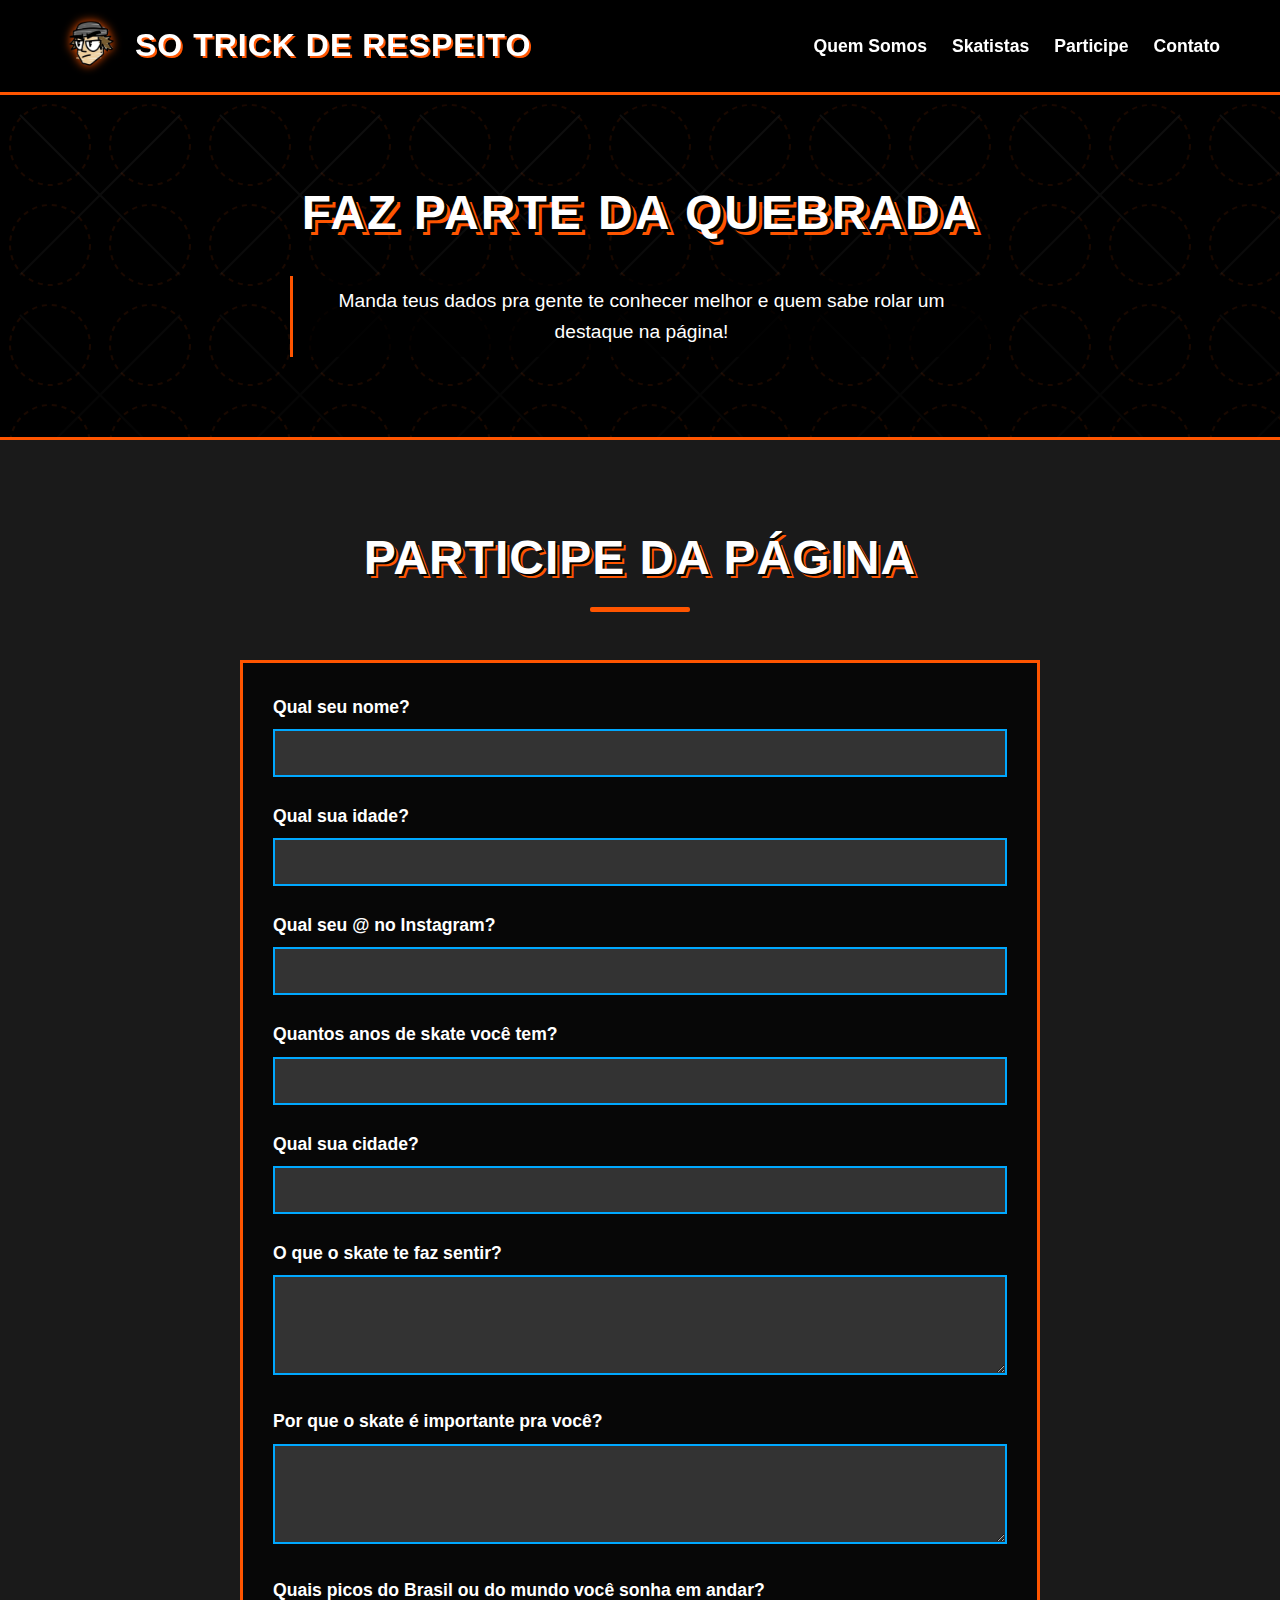
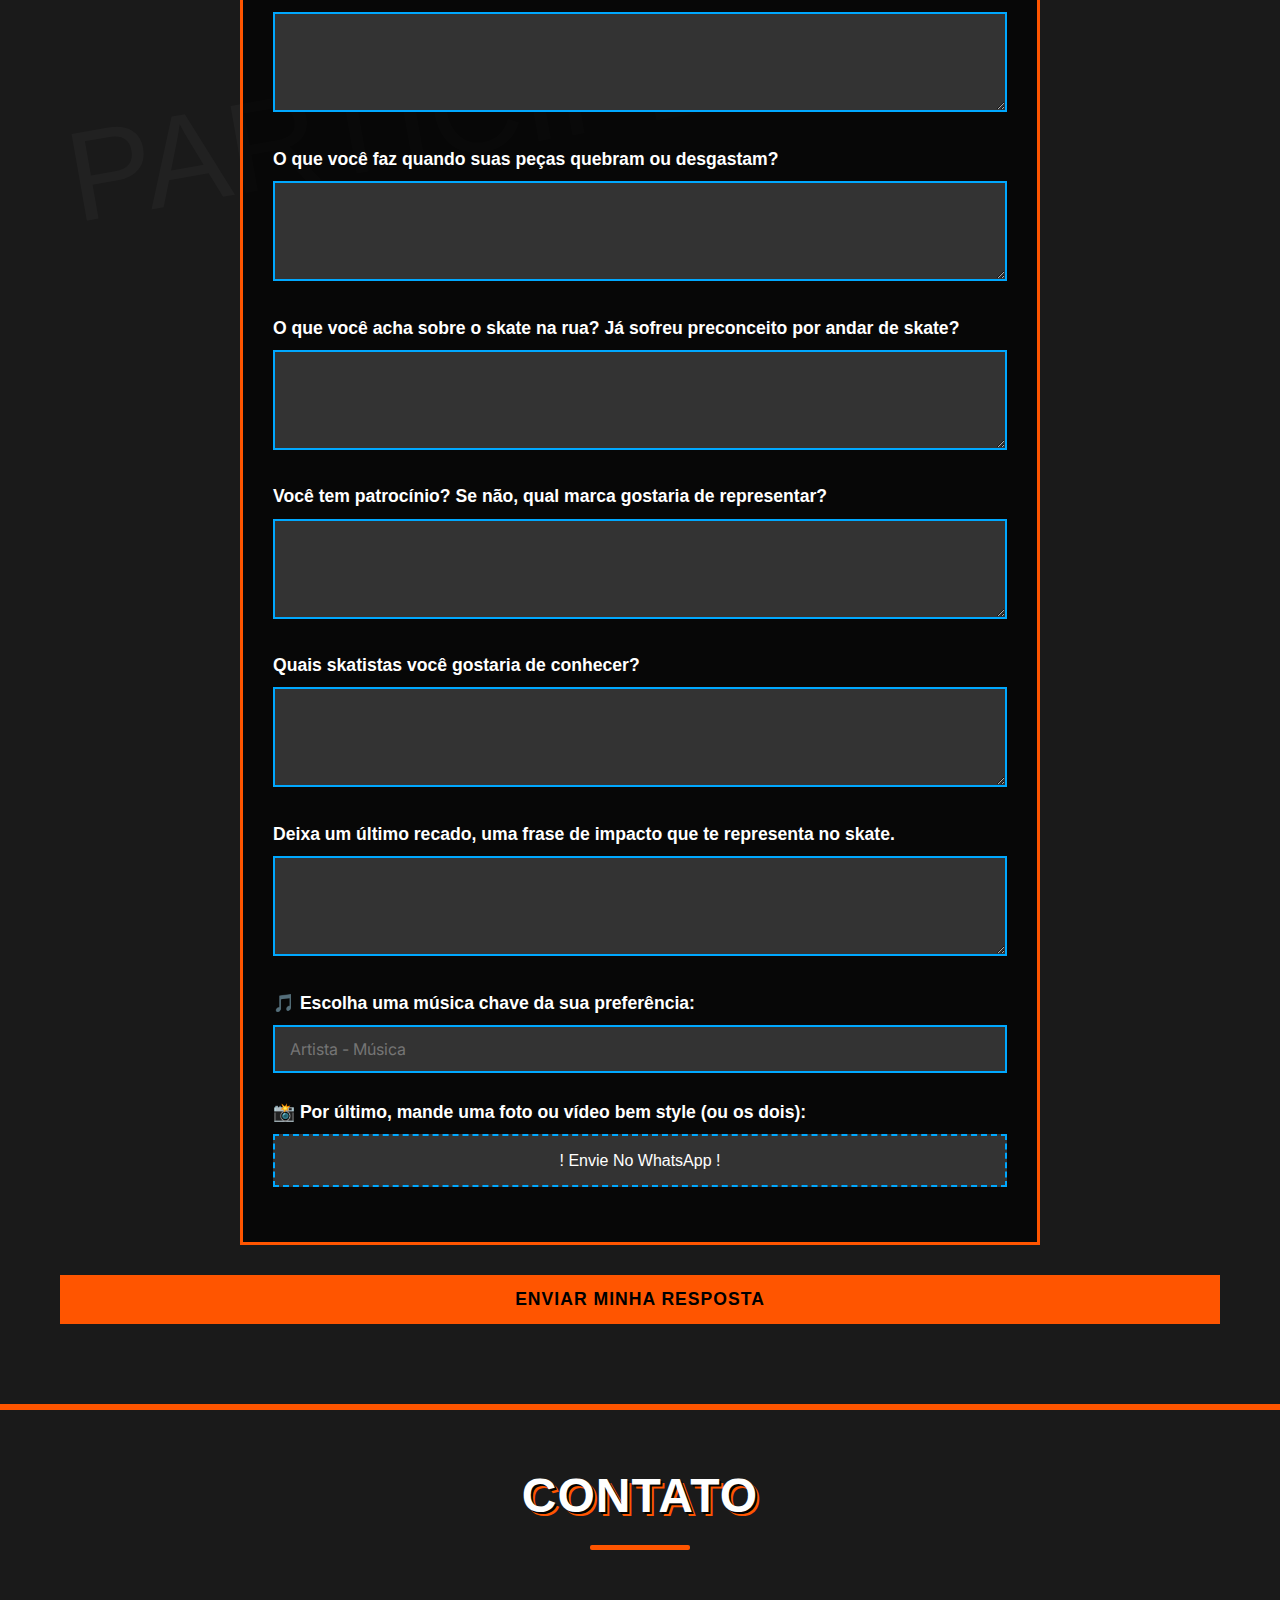
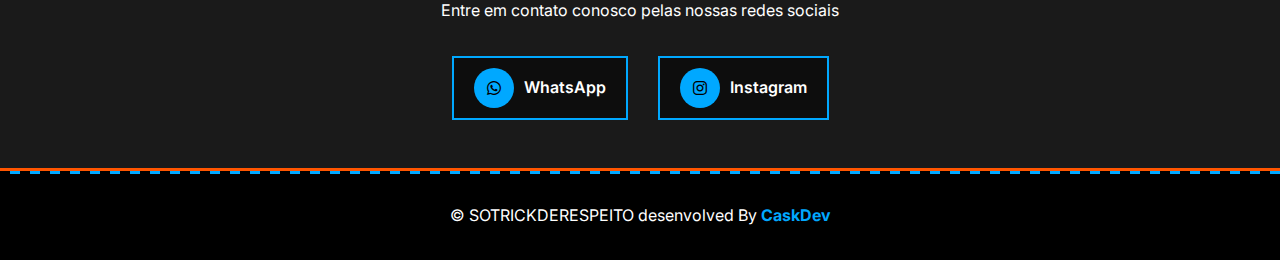
<file: participe.html>
<!DOCTYPE html>
<html lang="pt-BR">
<head>
  <meta charset="UTF-8">
  <meta name="viewport" content="width=device-width, initial-scale=1.0">
  <title>Participe - So Trick de Respeito</title>
  <link href="https://fonts.googleapis.com/css2?family=Anton&family=Inter:wght@400;600;700&display=swap" rel="stylesheet">
  <link rel="stylesheet" href="https://cdnjs.cloudflare.com/ajax/libs/font-awesome/6.5.0/css/all.min.css">
  <style>
    @font-face {
      font-family: 'PixoReto';
      src: url('https://fonts.cdnfonts.com/s/85546/PixoReto-0Wonv.woff') format('woff');
    }
    
    @font-face {
      font-family: 'DonGraffiti';
      src: url('https://fonts.cdnfonts.com/s/85549/DonGraffiti-vmBZz.woff') format('woff');
    }
    
    :root {
      --black: #000000;
      --white: #ffffff;
      --gray: #1a1a1a;
      --dark-gray: #333333;
      --accent: #ff5500;
      --accent2: #00a8ff;
      --street-yellow: #ffcc00;
    }
    
    * {
      margin: 0;
      padding: 0;
      box-sizing: border-box;
    }
    
    body {
      font-family: 'Inter', sans-serif;
      background: var(--black);
      color: var(--white);
      line-height: 1.6;
      background-image: url('data:image/svg+xml;utf8,<svg xmlns="http://www.w3.org/2000/svg" width="100" height="100" viewBox="0 0 100 100"><rect width="100" height="100" fill="%23000"/><path d="M0,0 L100,100 M100,0 L0,100" stroke="%231a1a1a" stroke-width="1"/></svg>');
    }
    
    h1, h2, h3, h4 {
      font-family: 'DonGraffiti', sans-serif;
      letter-spacing: 1px;
      text-transform: uppercase;
    }
    
    .container {
      max-width: 1200px;
      margin: 0 auto;
      padding: 0 20px;
    }
    
    header {
      background: var(--black);
      color: var(--white);
      padding: 1rem 0;
      position: sticky;
      top: 0;
      z-index: 100;
      box-shadow: 0 2px 10px rgba(0,0,0,0.5);
      border-bottom: 3px solid var(--accent);
    }
    
    .header-container {
      display: flex;
      justify-content: space-between;
      align-items: center;
    }
    
    .logo {
      display: flex;
      align-items: center;
      gap: 15px;
    }
    
    .logo img {
      height: 60px;
      filter: drop-shadow(0 0 5px var(--accent));
    }
    
    .logo h1 {
      font-size: 2rem;
      color: var(--white);
      text-shadow: 2px 2px 0 var(--accent), 4px 4px 0 #000;
    }
    
    nav ul {
      display: flex;
      list-style: none;
      gap: 25px;
    }
    
    nav a {
      color: var(--white);
      text-decoration: none;
      font-weight: 600;
      transition: all 0.3s;
      position: relative;
      font-family: 'PixoReto', sans-serif;
      font-size: 1.1rem;
    }
    
    nav a:hover {
      color: var(--accent);
    }
    
    nav a:after {
      content: '';
      position: absolute;
      width: 0;
      height: 3px;
      bottom: -5px;
      left: 0;
      background-color: var(--accent);
      transition: width 0.3s;
    }
    
    nav a:hover:after {
      width: 100%;
    }
    
    .hero {
      background: linear-gradient(rgba(0,0,0,0.7), rgba(0,0,0,0.9)), url('data:image/svg+xml;utf8,<svg xmlns="http://www.w3.org/2000/svg" width="200" height="200" viewBox="0 0 200 200"><rect width="200" height="200" fill="%23000"/><path d="M20,20 L180,180 M180,20 L20,180" stroke="%23333" stroke-width="2"/></svg>');
      color: var(--white);
      padding: 5rem 0;
      text-align: center;
      position: relative;
      overflow: hidden;
    }
    
    .hero:before {
      content: "";
      position: absolute;
      top: 0;
      left: 0;
      right: 0;
      bottom: 0;
      background: url('data:image/svg+xml;utf8,<svg xmlns="http://www.w3.org/2000/svg" width="100" height="100" viewBox="0 0 100 100"><circle cx="50" cy="50" r="40" fill="none" stroke="%23ff5500" stroke-width="2" stroke-dasharray="5,5"/></svg>');
      opacity: 0.1;
      z-index: 0;
    }
    
    .hero h2 {
      font-size: 3rem;
      margin-bottom: 1.5rem;
      text-shadow: 3px 3px 0 #000, 6px 6px 0 var(--accent);
      position: relative;
      z-index: 1;
      letter-spacing: 2px;
    }
    
    .hero p {
      font-size: 1.2rem;
      max-width: 700px;
      margin: 0 auto;
      position: relative;
      z-index: 1;
      font-family: 'PixoReto', sans-serif;
      background: rgba(0,0,0,0.7);
      padding: 10px 20px;
      border-left: 3px solid var(--accent);
    }
    
    .section-title {
      text-align: center;
      margin-bottom: 3rem;
      font-size: 3rem;
      text-shadow: 2px 2px 0 #000, 4px 4px 0 var(--accent);
      position: relative;
    }
    
    .section-title:after {
      content: "";
      display: block;
      width: 100px;
      height: 5px;
      background: var(--accent);
      margin: 10px auto;
      border-radius: 2px;
    }
    
    .participe {
      background: var(--gray);
      padding: 5rem 0;
      border-top: 3px solid var(--accent);
      border-bottom: 3px solid var(--accent);
      position: relative;
    }
    
    .participe:before {
      content: "PARTICIPE";
      position: absolute;
      top: 50%;
      left: 5%;
      font-size: 8rem;
      color: rgba(255,255,255,0.03);
      font-family: 'DonGraffiti', sans-serif;
      transform: translateY(-50%) rotate(-10deg);
      z-index: 0;
    }
    
    .form-container {
      max-width: 800px;
      margin: 0 auto;
      background: rgba(0,0,0,0.7);
      padding: 30px;
      border: 3px solid var(--accent);
      position: relative;
      z-index: 1;
    }
    
    .form-group {
      margin-bottom: 25px;
    }
    
    .form-group label {
      display: block;
      margin-bottom: 8px;
      font-weight: 600;
      color: var(--white);
      font-family: 'PixoReto', sans-serif;
      font-size: 1.1rem;
    }
    
    .form-group input,
    .form-group textarea,
    .form-group select {
      width: 100%;
      padding: 12px 15px;
      background: var(--dark-gray);
      border: 2px solid var(--accent2);
      color: var(--white);
      font-family: 'Inter', sans-serif;
      font-size: 1rem;
      transition: all 0.3s;
    }
    
    .form-group input:focus,
    .form-group textarea:focus,
    .form-group select:focus {
      outline: none;
      border-color: var(--street-yellow);
      box-shadow: 0 0 10px rgba(255,204,0,0.3);
    }
    
    .form-group textarea {
      min-height: 100px;
      resize: vertical;
    }
    
    .file-upload {
      position: relative;
      overflow: hidden;
      display: inline-block;
      width: 100%;
    }
    
    .file-upload-btn {
      display: block;
      width: 100%;
      padding: 12px 15px;
      background: var(--dark-gray);
      border: 2px dashed var(--accent2);
      color: var(--white);
      text-align: center;
      cursor: pointer;
      transition: all 0.3s;
      font-family: 'PixoReto', sans-serif;
    }
    
    .file-upload-btn:hover {
      background: var(--accent2);
      color: var(--black);
    }
    
    .file-upload input[type="file"] {
      position: absolute;
      left: 0;
      top: 0;
      opacity: 0;
      width: 100%;
      height: 100%;
      cursor: pointer;
    }
    
    .btn {
      margin-top: 30px;
      display: inline-block;
      background: var(--accent);
      color: var(--black);
      padding: 12px 30px;
      text-decoration: none;
      font-weight: 800;
      border-radius: 0;
      transition: all 0.3s;
      border: 2px solid var(--accent);
      font-family: 'PixoReto', sans-serif;
      font-size: 1.1rem;
      text-transform: uppercase;
      letter-spacing: 1px;
      position: relative;
      overflow: hidden;
      z-index: 1;
      cursor: pointer;
      width: 100%;
      text-align: center;
    }
    
    .btn:before {
      content: "";
      position: absolute;
      top: 0;
      left: -100%;
      width: 100%;
      height: 100%;
      background: var(--black);
      transition: all 0.3s;
      z-index: -1;
    }
    
    .btn:hover {
      color: var(--accent);
    }
    
    .btn:hover:before {
      left: 0;
    }
    
    .contato {
      background: var(--gray);
      color: var(--white);
      text-align: center;
      border-top: 3px solid var(--accent);
      padding: 3rem 0;
    }
    
    .contato .section-title {
      color: var(--white);
    }
    
    .social-links {
      display: flex;
      justify-content: center;
      gap: 30px;
      margin-top: 2rem;
    }
    
    .social-link {
      display: flex;
      align-items: center;
      gap: 10px;
      color: var(--white);
      text-decoration: none;
      font-weight: 600;
      transition: all 0.3s;
      padding: 10px 20px;
      background: rgba(0,0,0,0.5);
      border: 2px solid var(--accent2);
    }
    
    .social-link:hover {
      background: var(--accent2);
      color: var(--black);
      transform: translateY(-3px);
    }
    
    .social-icon {
      width: 40px;
      height: 40px;
      background: var(--accent2);
      border-radius: 50%;
      display: flex;
      align-items: center;
      justify-content: center;
      color: var(--black);
      font-weight: bold;
    }
    
    footer {
      background: var(--black);
      color: var(--white);
      text-align: center;
      padding: 2rem 0;
      border-top: 3px solid var(--accent);
      position: relative;
    }
    
    footer:before {
      content: "";
      position: absolute;
      top: 0;
      left: 0;
      right: 0;
      height: 3px;
      background: repeating-linear-gradient(90deg, transparent, transparent 10px, var(--accent2) 10px, var(--accent2) 20px);
    }
    
    .naoeocask {
        color: var(--accent2);
        text-decoration: none;
        transition: color 0.3s;
        font-weight: bold;
    }
    
    .naoeocask:hover {
        color: var(--street-yellow);
        text-shadow: 0 0 5px var(--accent2);
    }
    
    .spray-effect {
      position: absolute;
      width: 100px;
      height: 100px;
      background: radial-gradient(circle, rgba(255,85,0,0.2) 0%, transparent 70%);
      border-radius: 50%;
      filter: blur(5px);
      z-index: 0;
    }
    
    @media (max-width: 768px) {
      .header-container {
        flex-direction: column;
        gap: 15px;
      }
      
      nav ul {
        gap: 15px;
        flex-wrap: wrap;
        justify-content: center;
      }
      
      .hero h2 {
        font-size: 2.5rem;
      }
      
      .section-title {
        font-size: 2.2rem;
      }
      
      .social-links {
        flex-direction: column;
        align-items: center;
        gap: 20px;
      }
      
      .participe:before {
        font-size: 4rem;
      }
      
      .form-container {
        padding: 20px;
      }
    }
  </style>
</head>
<body>
  <div class="spray-effect" style="top: 10%; left: 5%;"></div>
  <div class="spray-effect" style="top: 60%; right: 10%; background: radial-gradient(circle, rgba(0,168,255,0.2) 0%, transparent 70%);"></div>
  <div class="spray-effect" style="bottom: 20%; left: 15%; background: radial-gradient(circle, rgba(255,204,0,0.2) 0%, transparent 70%);"></div>
  
  <header>
    <div class="container header-container">
      <div class="logo">
        <img src="img/log0.png" alt="So Trick de Respeito">
        <h1>SO TRICK DE RESPEITO</h1>
      </div>
      <nav>
        <ul>
          <li><a href="index.html#quem-somos">Quem Somos</a></li>
          <li><a href="index.html#skatistas">Skatistas</a></li>
          <li><a href="index.html#participe-pagina">Participe</a></li>
          <li><a href="index.html#contato">Contato</a></li>
        </ul>
      </nav>
    </div>
  </header>

  <section class="hero">
    <div class="container">
      <h2>FAZ PARTE DA QUEBRADA</h2>
      <p>Manda teus dados pra gente te conhecer melhor e quem sabe rolar um destaque na página!</p>
    </div>
  </section>

  <section class="participe">
    <div class="container">
      <h2 class="section-title">PARTICIPE DA PÁGINA</h2>
      <div class="form-container">
        <form id="participateForm">
          <div class="form-group">
            <label for="nome">Qual seu nome?</label>
            <input type="text" id="nome" name="nome" required>
          </div>
          
          <div class="form-group">
            <label for="idade">Qual sua idade?</label>
            <input type="number" id="idade" name="idade" min="1" max="100" required>
          </div>
          
          <div class="form-group">
            <label for="instagram">Qual seu @ no Instagram?</label>
            <input type="text" id="instagram" name="instagram" required>
          </div>
          
          <div class="form-group">
            <label for="anosSkate">Quantos anos de skate você tem?</label>
            <input type="number" id="anosSkate" name="anosSkate" min="0" max="100" required>
          </div>
          
          <div class="form-group">
            <label for="cidade">Qual sua cidade?</label>
            <input type="text" id="cidade" name="cidade" required>
          </div>
          
          <div class="form-group">
            <label for="sentimento">O que o skate te faz sentir?</label>
            <textarea id="sentimento" name="sentimento" required></textarea>
          </div>
          
          <div class="form-group">
            <label for="importancia">Por que o skate é importante pra você?</label>
            <textarea id="importancia" name="importancia" required></textarea>
          </div>
          
          <div class="form-group">
            <label for="picos">Quais picos do Brasil ou do mundo você sonha em andar?</label>
            <textarea id="picos" name="picos" required></textarea>
          </div>
          
          <div class="form-group">
            <label for="pecas">O que você faz quando suas peças quebram ou desgastam?</label>
            <textarea id="pecas" name="pecas" required></textarea>
          </div>
          
          <div class="form-group">
            <label for="skateRua">O que você acha sobre o skate na rua? Já sofreu preconceito por andar de skate?</label>
            <textarea id="skateRua" name="skateRua" required></textarea>
          </div>
          
          <div class="form-group">
            <label for="patrocinio">Você tem patrocínio? Se não, qual marca gostaria de representar?</label>
            <textarea id="patrocinio" name="patrocinio" required></textarea>
          </div>
          
          <div class="form-group">
            <label for="skatistasConhecer">Quais skatistas você gostaria de conhecer?</label>
            <textarea id="skatistasConhecer" name="skatistasConhecer" required></textarea>
          </div>
          
          <div class="form-group">
            <label for="recado">Deixa um último recado, uma frase de impacto que te representa no skate.</label>
            <textarea id="recado" name="recado" required></textarea>
          </div>
          
          <div class="form-group">
            <label for="musica">🎵 Escolha uma música chave da sua preferência:</label>
            <input type="text" id="musica" name="musica" placeholder="Artista - Música" required>
          </div>
          
          <div class="form-group">
            <label>📸 Por último, mande uma foto ou vídeo bem style (ou os dois):</label>
              <div class="file-upload-btn">! Envie No WhatsApp !</div>
          </div>
          </div>
          
          <button type="submit" class="btn">ENVIAR MINHA RESPOSTA</button>
        </form>
      </div>
    </div>
  </section>

  <section class="contato">
    <div class="container">
      <h2 class="section-title">CONTATO</h2>
      <p>Entre em contato conosco pelas nossas redes sociais</p>
      <div class="social-links">
        <a href="https://wa.me/5511978863353" class="social-link" target="_blank">
          <span class="social-icon"><i class="fab fa-whatsapp"></i></span>
          WhatsApp
        </a>
        <a href="https://www.instagram.com/sotrickderespeito/" class="social-link" target="_blank">
          <span class="social-icon"><i class="fab fa-instagram"></i></span>
          Instagram
        </a>
      </div>
    </div>
  </section>

  <footer>
    <div class="container">
        <p>&copy; SOTRICKDERESPEITO desenvolved By 
        <a href="https://www.instagram.com/caskdev/" target="_blank" class="naoeocask">CaskDev</a>
        </p>    
    </div>
  </footer>

<script>
    document.addEventListener('DOMContentLoaded', function() {
      const form = document.getElementById('participateForm');
      
      function isMobile() {
          return /Android|iPhone|iPad|iPod|BlackBerry|IEMobile|Opera Mini/i.test(navigator.userAgent);
      }
      
      form.addEventListener('submit', function(e) {
        e.preventDefault();
        
        const formData = new FormData(form);
        const data = {};
        
        for (let [key, value] of formData.entries()) {
          data[key] = value;
        }
        
        let message = `*NOVA INSCRIÇÃO - SO TRICK DE RESPEITO*%0A%0A`;
        message += `*Nome:* ${data.nome}%0A`;
        message += `*Idade:* ${data.idade} anos%0A`;
        message += `*Instagram:* @${data.instagram}%0A`;
        message += `*Anos de Skate:* ${data.anosSkate} anos%0A`;
        message += `*Cidade:* ${data.cidade}%0A%0A`;
        
        message += `*O que o skate te faz sentir:*%0A${data.sentimento}%0A%0A`;
        message += `*Por que o skate é importante:*%0A${data.importancia}%0A%0A`;
        message += `*Picos dos sonhos:*%0A${data.picos}%0A%0A`;
        message += `*Quando as peças quebram:*%0A${data.pecas}%0A%0A`;
        message += `*Skate na rua e preconceito:*%0A${data.skateRua}%0A%0A`;
        message += `*Patrocínio:*%0A${data.patrocinio}%0A%0A`;
        message += `*Skatistas para conhecer:*%0A${data.skatistasConhecer}%0A%0A`;
        message += `*Recado/Frase de impacto:*%0A"${data.recado}"%0A%0A`;
        message += `*Música chave:* ${data.musica}%0A%0A`;
        
        const phoneNumber = "5511978863353";
        
        const submitBtn = form.querySelector('.btn');
        const originalText = submitBtn.textContent;
        submitBtn.textContent = 'ABRINDO WHATSAPP...';
        submitBtn.disabled = true;
        
        setTimeout(function() {
          if (isMobile()) {
            window.location.href = `whatsapp://send?phone=${phoneNumber}&text=${message}`;
          } else {
            window.open(`https://web.whatsapp.com/send?phone=${phoneNumber}&text=${message}`, '_blank');
          }
          
          setTimeout(function() {
            submitBtn.textContent = originalText;
            submitBtn.disabled = false;
            
            alert('✅ Formulário enviado! Agora é só confirmar o envio no WhatsApp.\n\nSe não abriu automaticamente:\n- Celular: Abra o WhatsApp e envie para 11 97886-3353\n- PC: Acesse web.whatsapp.com');
            
          }, 3000);
          
        }, 1000);
      });
    });
</script>
</body>
</html>
</file>
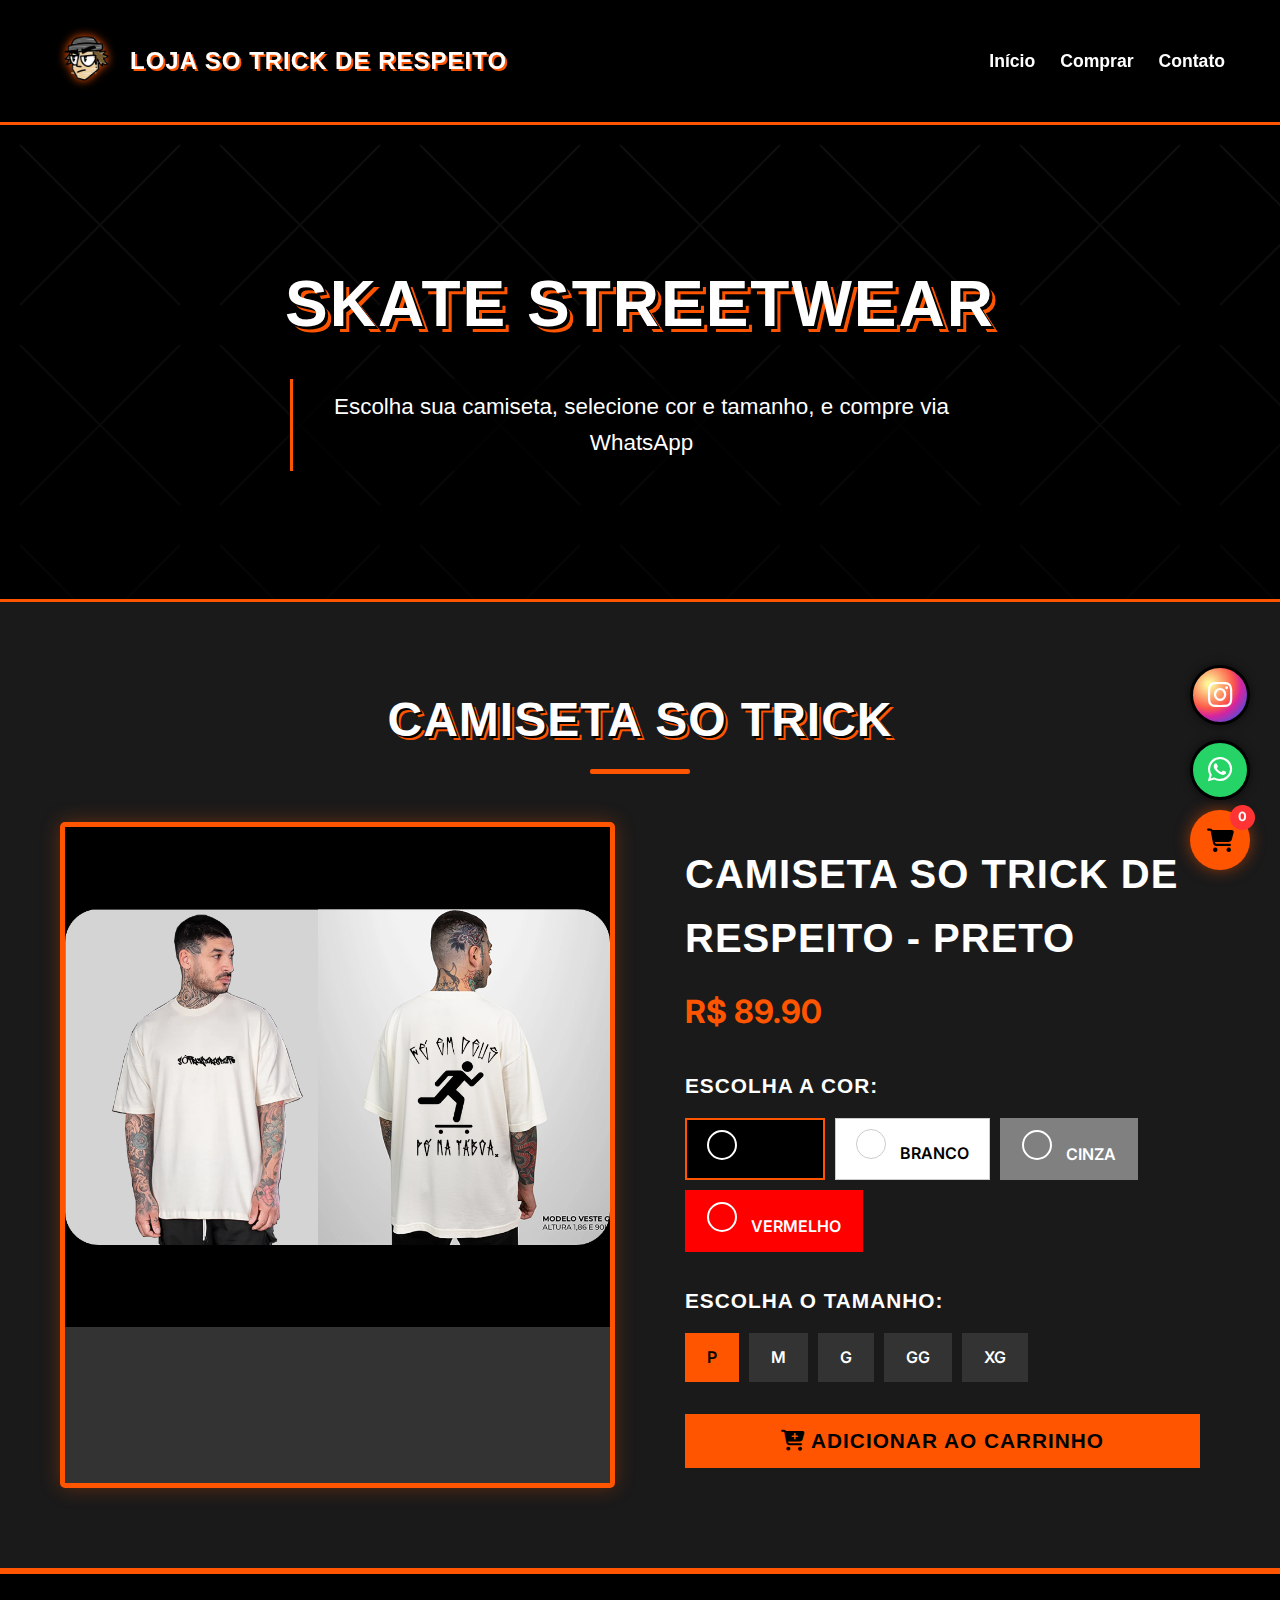
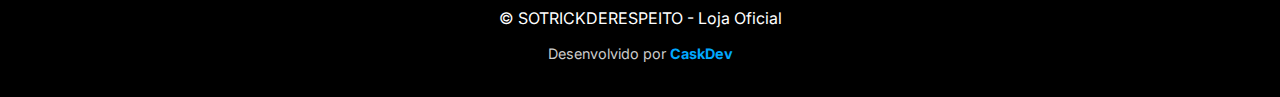
<file: vendas1.html>
<!DOCTYPE html>
<html lang="pt-BR">
<head>
  <meta charset="UTF-8">
  <meta name="viewport" content="width=device-width, initial-scale=1.0">
  <title>Loja So Trick de Respeito</title>
  <link href="https://fonts.googleapis.com/css2?family=Inter:wght@400;600;700&display=swap" rel="stylesheet">
  <link rel="stylesheet" href="https://cdnjs.cloudflare.com/ajax/libs/font-awesome/6.5.0/css/all.min.css">
  <link href="https://fonts.cdnfonts.com/css/pixoreto" rel="stylesheet">
  <link href="https://fonts.cdnfonts.com/css/don-graffiti" rel="stylesheet">
  <style>
    :root {
      --black: #000000;
      --white: #ffffff;
      --gray: #1a1a1a;
      --dark-gray: #333333;
      --accent: #ff5500;
      --accent2: #00a8ff;
      --street-yellow: #ffcc00;
      --green: #25D366;
      --red: #ff3333;
      --success: #00cc66;
    }

    * {
      margin: 0;
      padding: 0;
      box-sizing: border-box;
    }

    body {
      font-family: 'Inter', sans-serif;
      background: var(--black);
      color: var(--white);
      line-height: 1.6;
      background-image: url('data:image/svg+xml;utf8,<svg xmlns="http://www.w3.org/2000/svg" width="100" height="100" viewBox="0 0 100 100"><rect width="100" height="100" fill="%23000"/><path d="M0,0 L100,100 M100,0 L0,100" stroke="%231a1a1a" stroke-width="1"/></svg>');
    }

    h1, h2, h3, h4 {
      font-family: 'DonGraffiti', sans-serif;
      letter-spacing: 1px;
      text-transform: uppercase;
    }

    .container {
      max-width: 1200px;
      margin: 0 auto;
      padding: 0 20px;
    }

    header {
      background: var(--black);
      color: var(--white);
      padding: 1rem 0;
      position: sticky;
      top: 0;
      z-index: 100;
      box-shadow: 0 2px 10px rgba(0,0,0,0.5);
      border-bottom: 3px solid var(--accent);
    }

    .header-container {
      display: flex;
      justify-content: space-between;
      align-items: center;
      padding: 15px;
    }

    .logo {
      display: flex;
      align-items: center;
      gap: 15px;
    }

    .logo img {
      height: 60px;
      filter: drop-shadow(0 0 5px var(--accent));
    }

    .logo h1 {
      font-size: 1.5rem;
      color: var(--white);
      text-shadow: 2px 2px 0 var(--accent), 4px 4px 0 #000;
    }

    nav ul {
      display: flex;
      list-style: none;
      gap: 25px;
    }

    nav a {
      color: var(--white);
      text-decoration: none;
      font-weight: 600;
      transition: all 0.3s;
      position: relative;
      font-family: 'PixoReto', sans-serif;
      font-size: 1.1rem;
    }

    nav a:hover {
      color: var(--accent);
    }

    nav a:after {
      content: '';
      position: absolute;
      width: 0;
      height: 3px;
      bottom: -5px;
      left: 0;
      background-color: var(--accent);
      transition: width 0.3s;
    }

    nav a:hover:after {
      width: 100%;
    }

    .hero {
      background: linear-gradient(rgba(0,0,0,0.7), rgba(0,0,0,0.9)), url('data:image/svg+xml;utf8,<svg xmlns="http://www.w3.org/2000/svg" width="200" height="200" viewBox="0 0 200 200"><rect width="200" height="200" fill="%23000"/><path d="M20,20 L180,180 M180,20 L20,180" stroke="%23333" stroke-width="2"/></svg>');
      color: var(--white);
      padding: 8rem 0;
      text-align: center;
      position: relative;
      overflow: hidden;
    }

    .hero h2 {
      font-size: 4rem;
      margin-bottom: 1.5rem;
      text-shadow: 3px 3px 0 #000, 6px 6px 0 var(--accent);
      position: relative;
      z-index: 1;
      letter-spacing: 2px;
    }

    .hero p {
      font-size: 1.4rem;
      max-width: 700px;
      margin: 0 auto;
      position: relative;
      z-index: 1;
      font-family: 'PixoReto', sans-serif;
      background: rgba(0,0,0,0.7);
      padding: 10px 20px;
      border-left: 3px solid var(--accent);
    }

    .section-title {
      text-align: center;
      margin-bottom: 3rem;
      font-size: 3rem;
      text-shadow: 2px 2px 0 #000, 4px 4px 0 var(--accent);
      position: relative;
    }

    .section-title:after {
      content: "";
      display: block;
      width: 100px;
      height: 5px;
      background: var(--accent);
      margin: 10px auto;
      border-radius: 2px;
    }

    /* Estilos dos Produtos */
    .products-section {
      padding: 5rem 0;
      background: var(--gray);
      border-top: 3px solid var(--accent);
      border-bottom: 3px solid var(--accent);
    }

    .product-preview-container {
      display: grid;
      grid-template-columns: 1fr 1fr;
      gap: 50px;
      margin-top: 3rem;
    }

    @media (max-width: 768px) {
      .product-preview-container {
        grid-template-columns: 1fr;
      }
    }

    .product-image-preview {
      position: relative;
      background: var(--dark-gray);
      border: 5px solid var(--accent);
      border-radius: 5px;
      overflow: hidden;
      box-shadow: 0 0 20px rgba(255,85,0,0.3);
    }

    .preview-image {
      width: 100%;
      height: 500px;
      object-fit: contain;
      background: var(--black);
      display: block;
    }

    .product-details {
      padding: 20px;
    }

    .product-title {
      font-family: 'DonGraffiti', sans-serif;
      font-size: 2.5rem;
      color: var(--white);
      margin-bottom: 1rem;
      text-transform: uppercase;
    }

    .product-price {
      font-size: 2rem;
      color: var(--accent);
      font-weight: bold;
      margin-bottom: 2rem;
    }

    .color-selector, .size-selector {
      margin-bottom: 2rem;
    }

    .color-selector h3, .size-selector h3 {
      font-family: 'PixoReto', sans-serif;
      color: var(--white);
      margin-bottom: 1rem;
      font-size: 1.3rem;
    }

    .color-options, .size-options {
      display: flex;
      flex-wrap: wrap;
      gap: 10px;
    }

    .color-option, .size-option {
      padding: 10px 20px;
      background: var(--dark-gray);
      color: var(--white);
      border: 2px solid transparent;
      cursor: pointer;
      transition: all 0.3s;
      font-family: 'Inter', sans-serif;
      font-weight: 600;
      text-transform: uppercase;
    }

    .color-option:hover, .size-option:hover {
      border-color: var(--accent);
      transform: translateY(-3px);
    }

    .color-option.selected, .size-option.selected {
      background: var(--accent);
      color: var(--black);
      border-color: var(--accent);
    }

    .color-preview {
      width: 30px;
      height: 30px;
      border-radius: 50%;
      display: inline-block;
      margin-right: 10px;
      border: 2px solid var(--white);
    }

    .add-to-cart-btn {
      display: block;
      width: 100%;
      background: var(--accent);
      color: var(--black);
      padding: 15px 30px;
      text-decoration: none;
      font-weight: 800;
      border-radius: 0;
      border: none;
      font-family: 'PixoReto', sans-serif;
      font-size: 1.3rem;
      text-transform: uppercase;
      letter-spacing: 1px;
      cursor: pointer;
      transition: all 0.3s;
      margin-top: 2rem;
    }

    .add-to-cart-btn:hover {
      background: var(--black);
      color: var(--accent);
      border: 2px solid var(--accent);
      transform: translateY(-3px);
      box-shadow: 0 5px 15px rgba(255,85,0,0.3);
    }

    /* Carrinho Lateral */
    .cart-sidebar {
      position: fixed;
      top: 0;
      right: -400px;
      width: 350px;
      height: 100vh;
      background: var(--black);
      border-left: 5px solid var(--accent);
      z-index: 1000;
      transition: right 0.3s ease-in-out;
      box-shadow: -5px 0 15px rgba(0,0,0,0.5);
      overflow-y: auto;
    }

    .cart-sidebar.open {
      right: 0;
    }

    .cart-header {
      padding: 20px;
      background: var(--gray);
      display: flex;
      justify-content: space-between;
      align-items: center;
      border-bottom: 2px solid var(--accent);
    }

    .cart-header h3 {
      font-family: 'DonGraffiti', sans-serif;
      font-size: 1.8rem;
      color: var(--white);
    }

    .close-cart {
      background: none;
      border: none;
      color: var(--white);
      font-size: 1.5rem;
      cursor: pointer;
      transition: color 0.3s;
    }

    .close-cart:hover {
      color: var(--accent);
    }

    .cart-items {
      padding: 20px;
    }

    .cart-item {
      background: var(--dark-gray);
      padding: 15px;
      margin-bottom: 15px;
      border-left: 3px solid var(--accent2);
    }

    .cart-item-title {
      font-family: 'PixoReto', sans-serif;
      color: var(--white);
      margin-bottom: 5px;
    }

    .cart-item-details {
      font-size: 0.9rem;
      color: #ccc;
      margin-bottom: 10px;
    }

    .cart-item-actions {
      display: flex;
      justify-content: space-between;
      align-items: center;
    }

    .remove-item {
      background: var(--red);
      color: white;
      border: none;
      padding: 5px 10px;
      cursor: pointer;
      font-size: 0.8rem;
      font-family: 'PixoReto', sans-serif;
    }

    .cart-total {
      padding: 20px;
      background: var(--gray);
      border-top: 2px solid var(--accent);
      text-align: center;
    }

    .cart-total h4 {
      font-family: 'DonGraffiti', sans-serif;
      font-size: 1.5rem;
      color: var(--white);
      margin-bottom: 10px;
    }

    .cart-total-price {
      font-size: 2rem;
      color: var(--accent);
      font-weight: bold;
    }

    .checkout-btn {
      display: block;
      width: 100%;
      background: var(--green);
      color: var(--black);
      padding: 15px;
      text-decoration: none;
      font-weight: 800;
      border: none;
      font-family: 'PixoReto', sans-serif;
      font-size: 1.2rem;
      text-transform: uppercase;
      cursor: pointer;
      transition: background 0.3s;
      text-align: center;
      margin-top: 15px;
    }

    .checkout-btn:hover {
      background: #1ea952;
    }

    /* Botão do Carrinho */
    .cart-toggle {
      position: fixed;
      bottom: 30px;
      right: 30px;
      background: var(--accent);
      color: var(--black);
      width: 60px;
      height: 60px;
      border-radius: 50%;
      display: flex;
      align-items: center;
      justify-content: center;
      font-size: 1.5rem;
      cursor: pointer;
      z-index: 999;
      box-shadow: 0 0 15px rgba(255,85,0,0.5);
      transition: transform 0.3s;
    }

    .cart-toggle:hover {
      transform: scale(1.1);
    }

    .cart-count {
      position: absolute;
      top: -5px;
      right: -5px;
      background: var(--red);
      color: white;
      width: 25px;
      height: 25px;
      border-radius: 50%;
      display: flex;
      align-items: center;
      justify-content: center;
      font-size: 0.8rem;
      font-weight: bold;
    }

    /* Botões Flutuantes */
    .floating-buttons {
      position: fixed;
      bottom: 100px;
      right: 30px;
      display: flex;
      flex-direction: column;
      gap: 15px;
      z-index: 999;
    }

    .float-btn {
      width: 60px;
      height: 60px;
      border-radius: 50%;
      display: flex;
      align-items: center;
      justify-content: center;
      text-decoration: none;
      color: var(--white);
      font-size: 28px;
      box-shadow: 0 0 10px rgba(0,0,0,0.6);
      transition: 0.3s;
      border: 3px solid var(--black);
    }

    .float-btn.whatsapp {
      background: var(--green);
    }

    .float-btn.instagram {
      background: radial-gradient(circle at 30% 30%, #fdf497 5%, #fd5949 45%, #d6249f 60%, #285AEB 90%);
    }

    .float-btn:hover {
      transform: scale(1.1);
      box-shadow: 0 0 14px var(--accent);
    }

    /* Overlay */
    .overlay {
      position: fixed;
      top: 0;
      left: 0;
      width: 100%;
      height: 100%;
      background: rgba(0,0,0,0.7);
      z-index: 999;
      display: none;
    }

    .overlay.active {
      display: block;
    }

    footer {
      background: var(--black);
      color: var(--white);
      text-align: center;
      padding: 2rem 0;
      border-top: 3px solid var(--accent);
      position: relative;
    }

    .naoeocask {
      color: var(--accent2);
      text-decoration: none;
      transition: color 0.3s;
      font-weight: bold;
    }

    .naoeocask:hover {
      color: var(--street-yellow);
      text-shadow: 0 0 5px var(--accent2);
    }

    /* Responsivo */
    @media (max-width: 768px) {
      .header-container {
        flex-direction: column;
        gap: 15px;
      }
      
      nav ul {
        gap: 15px;
        flex-wrap: wrap;
        justify-content: center;
      }
      
      .hero h2 {
        font-size: 2.5rem;
      }
      
      .section-title {
        font-size: 2.2rem;
      }
      
      .cart-sidebar {
        width: 100%;
        right: -100%;
      }
      
      .preview-image {
        height: 300px;
      }
      
      .product-title {
        font-size: 2rem;
      }
    }

    @media (max-width: 480px) {
      .header-container {
        padding: 10px;
      }

      .logo {
        gap: 8px;
      }

      .logo img {
        height: 40px;
      }

      .logo h1 {
        font-size: 1rem;
      }

      nav ul {
        gap: 10px;
      }

      nav ul li {
        font-size: 0.9rem;
      }
      
      .floating-buttons {
        bottom: 90px;
        right: 20px;
      }
      
      .cart-toggle {
        bottom: 20px;
        right: 20px;
      }
    }
  </style>
</head>
<body>
  <!-- Overlay para o carrinho -->
  <div class="overlay" id="overlay"></div>

  <!-- Carrinho Lateral -->
  <div class="cart-sidebar" id="cartSidebar">
    <div class="cart-header">
      <h3>SEU CARRINHO</h3>
      <button class="close-cart" id="closeCart">
        <i class="fas fa-times"></i>
      </button>
    </div>
    
    <div class="cart-items" id="cartItems">
      <!-- Itens do carrinho serão inseridos aqui -->
      <p style="text-align: center; padding: 20px; color: #ccc;">Seu carrinho está vazio</p>
    </div>
    
    <div class="cart-total">
      <h4>TOTAL</h4>
      <div class="cart-total-price">R$ <span id="cartTotalPrice">0.00</span></div>
      <button class="checkout-btn" id="checkoutBtn">
        <i class="fab fa-whatsapp"></i> FINALIZAR NO ZAP
      </button>
    </div>
  </div>

  <!-- Botão do Carrinho -->
  <div class="cart-toggle" id="cartToggle">
    <i class="fas fa-shopping-cart"></i>
    <span class="cart-count" id="cartCount">0</span>
  </div>

  <header>
    <div class="container header-container">
      <div class="logo">
        <img src="img/log0.png" alt="So Trick de Respeito">
        <h1>LOJA SO TRICK DE RESPEITO</h1>
      </div>
      <nav>
        <ul>
          <li><a href="index.html">Início</a></li>
          <li><a href="#preview">Comprar</a></li>
          <li><a href="#contato">Contato</a></li>
        </ul>
      </nav>
    </div>
  </header>

  <section class="hero">
    <div class="container">
      <h2>SKATE STREETWEAR</h2>
      <p>Escolha sua camiseta, selecione cor e tamanho, e compre via WhatsApp</p>
    </div>
  </section>

  <section id="preview" class="products-section">
    <div class="container">
      <h2 class="section-title">CAMISETA SO TRICK</h2>
      
      <div class="product-preview-container">
        <!-- Preview da imagem -->
        <div class="product-image-preview">
          <img id="previewImage" src="img/peita.png" 
               alt="Camiseta So Trick" class="preview-image">
        </div>
        
        <!-- Detalhes e opções -->
        <div class="product-details">
          <h2 class="product-title" id="productTitle">Camiseta So Trick</h2>
          <div class="product-price" id="productPrice">R$ 89.90</div>
          
          <!-- Seletor de Cores -->
          <div class="color-selector">
            <h3>ESCOLHA A COR:</h3>
            <div class="color-options" id="colorOptions">
              <!-- Opções de cores serão inseridas pelo JavaScript -->
            </div>
          </div>
          
          <!-- Seletor de Tamanhos -->
          <div class="size-selector">
            <h3>ESCOLHA O TAMANHO:</h3>
            <div class="size-options" id="sizeOptions">
              <!-- Opções de tamanhos serão inseridas pelo JavaScript -->
            </div>
          </div>
          
          <button class="add-to-cart-btn" id="addToCartBtn">
            <i class="fas fa-cart-plus"></i> ADICIONAR AO CARRINHO
          </button>
        </div>
      </div>
    </div>
  </section>

  <!-- Botões Flutuantes -->
  <div class="floating-buttons">
    <a href="https://www.instagram.com/sotrickderespeito/" class="float-btn instagram" target="_blank">
      <i class="fab fa-instagram"></i>
    </a>
    <a href="https://wa.me/11978863353?text=Olá!%20Gostaria%20de%20saber%20mais%20sobre%20os%20produtos" 
       class="float-btn whatsapp" target="_blank">
      <i class="fab fa-whatsapp"></i>
    </a>
  </div>

  <footer>
    <div class="container">
      <p>&copy; SOTRICKDERESPEITO - Loja Oficial</p>
      <p style="font-size: 0.9rem; margin-top: 10px; color: #ccc;">
        Desenvolvido por <a href="https://www.instagram.com/caskdev/" target="_blank" class="naoeocask">CaskDev</a>
      </p>
    </div>
  </footer>

  <script>
    // Dados do produto
    const product = {
      name: "Camiseta So Trick de Respeito",
      basePrice: 89.90,
      colors: [
        { 
          name: "Preto", 
          code: "#000000",
          image: "img/peita.png"
        },
        { 
          name: "Branco", 
          code: "#ffffff",
          image: "img/peita.png"
        },
        { 
          name: "Cinza", 
          code: "#808080",
          image: "img/peita.png"
        },
        { 
          name: "Vermelho", 
          code: "#ff0000",
          image: "img/peita.png"
        }
      ],
      sizes: ["P", "M", "G", "GG", "XG"]
    };

    // Estado atual
    let selectedColor = product.colors[0];
    let selectedSize = product.sizes[0];
    let cart = JSON.parse(localStorage.getItem('sotrick_cart')) || [];

    // Inicializar página
    document.addEventListener('DOMContentLoaded', function() {
      renderColorOptions();
      renderSizeOptions();
      updatePreview();
      updateCartCount();
      renderCartItems();
    });

    // Renderizar opções de cores
    function renderColorOptions() {
      const container = document.getElementById('colorOptions');
      container.innerHTML = product.colors.map((color, index) => `
        <div class="color-option ${index === 0 ? 'selected' : ''}" 
             data-index="${index}"
             style="${color.code !== '#ffffff' ? `background: ${color.code};` : `background: ${color.code}; color: #000; border: 1px solid #ccc;`}">
          <span class="color-preview" style="background: ${color.code}; ${color.code === '#ffffff' ? 'border: 1px solid #ccc;' : ''}"></span>
          ${color.name}
        </div>
      `).join('');

      // Adicionar event listeners
      document.querySelectorAll('.color-option').forEach(option => {
        option.addEventListener('click', function() {
          // Remover seleção anterior
          document.querySelectorAll('.color-option').forEach(opt => {
            opt.classList.remove('selected');
          });
          
          // Adicionar seleção atual
          this.classList.add('selected');
          
          // Atualizar cor selecionada
          const index = parseInt(this.getAttribute('data-index'));
          selectedColor = product.colors[index];
          
          // Atualizar preview
          updatePreview();
        });
      });
    }

    // Renderizar opções de tamanhos
    function renderSizeOptions() {
      const container = document.getElementById('sizeOptions');
      container.innerHTML = product.sizes.map((size, index) => `
        <div class="size-option ${index === 0 ? 'selected' : ''}" data-size="${size}">
          ${size}
        </div>
      `).join('');

      // Adicionar event listeners
      document.querySelectorAll('.size-option').forEach(option => {
        option.addEventListener('click', function() {
          // Remover seleção anterior
          document.querySelectorAll('.size-option').forEach(opt => {
            opt.classList.remove('selected');
          });
          
          // Adicionar seleção atual
          this.classList.add('selected');
          
          // Atualizar tamanho selecionado
          selectedSize = this.getAttribute('data-size');
        });
      });
    }

    // Atualizar preview
    function updatePreview() {
      document.getElementById('previewImage').src = selectedColor.image;
      document.getElementById('productTitle').textContent = `${product.name} - ${selectedColor.name}`;
      document.getElementById('productPrice').textContent = `R$ ${product.basePrice.toFixed(2)}`;
    }

    // Adicionar ao carrinho
    document.getElementById('addToCartBtn').addEventListener('click', function() {
      const item = {
        id: Date.now().toString(),
        name: product.name,
        color: selectedColor.name,
        size: selectedSize,
        price: product.basePrice,
        quantity: 1,
        image: selectedColor.image
      };
      
      // Verificar se já existe no carrinho
      const existingItemIndex = cart.findIndex(cartItem => 
        cartItem.name === item.name && 
        cartItem.color === item.color && 
        cartItem.size === item.size
      );
      
      if (existingItemIndex > -1) {
        cart[existingItemIndex].quantity += 1;
      } else {
        cart.push(item);
      }
      
      // Salvar no localStorage
      localStorage.setItem('sotrick_cart', JSON.stringify(cart));
      
      // Atualizar interface
      updateCartCount();
      renderCartItems();
      
      // Mostrar feedback
      showNotification('Item adicionado ao carrinho!');
    });

    // Renderizar itens do carrinho
    function renderCartItems() {
      const container = document.getElementById('cartItems');
      const totalPrice = document.getElementById('cartTotalPrice');
      
      if (cart.length === 0) {
        container.innerHTML = '<p style="text-align: center; padding: 20px; color: #ccc;">Seu carrinho está vazio</p>';
        totalPrice.textContent = '0.00';
        return;
      }
      
      // Calcular total
      let total = 0;
      
      container.innerHTML = cart.map(item => {
        const itemTotal = item.price * item.quantity;
        total += itemTotal;
        
        return `
          <div class="cart-item">
            <h4 class="cart-item-title">${item.name}</h4>
            <div class="cart-item-details">
              Cor: ${item.color} | Tamanho: ${item.size}<br>
              R$ ${item.price.toFixed(2)} x ${item.quantity}
            </div>
            <div class="cart-item-actions">
              <button class="remove-item" data-id="${item.id}">REMOVER</button>
              <div>R$ ${itemTotal.toFixed(2)}</div>
            </div>
          </div>
        `;
      }).join('');
      
      totalPrice.textContent = total.toFixed(2);
      
      // Adicionar event listeners para remover itens
      document.querySelectorAll('.remove-item').forEach(button => {
        button.addEventListener('click', function() {
          const itemId = this.getAttribute('data-id');
          cart = cart.filter(item => item.id !== itemId);
          localStorage.setItem('sotrick_cart', JSON.stringify(cart));
          renderCartItems();
          updateCartCount();
          showNotification('Item removido do carrinho');
        });
      });
    }

    // Atualizar contador do carrinho
    function updateCartCount() {
      const totalItems = cart.reduce((sum, item) => sum + item.quantity, 0);
      document.getElementById('cartCount').textContent = totalItems;
    }

    // Mostrar notificação
    function showNotification(message) {
      const notification = document.createElement('div');
      notification.textContent = message;
      notification.style.cssText = `
        position: fixed;
        top: 20px;
        right: 20px;
        background: var(--accent);
        color: white;
        padding: 15px 25px;
        border-radius: 5px;
        z-index: 1001;
        font-family: 'PixoReto', sans-serif;
        box-shadow: 0 0 15px rgba(255,85,0,0.5);
        animation: slideIn 0.3s ease-out;
      `;
      
      document.body.appendChild(notification);
      
      setTimeout(() => {
        notification.style.opacity = '0';
        setTimeout(() => {
          document.body.removeChild(notification);
        }, 300);
      }, 3000);
    }

    // Abrir/fechar carrinho
    document.getElementById('cartToggle').addEventListener('click', function() {
      document.getElementById('cartSidebar').classList.add('open');
      document.getElementById('overlay').classList.add('active');
      renderCartItems();
    });

    document.getElementById('closeCart').addEventListener('click', function() {
      document.getElementById('cartSidebar').classList.remove('open');
      document.getElementById('overlay').classList.remove('active');
    });

    document.getElementById('overlay').addEventListener('click', function() {
      document.getElementById('cartSidebar').classList.remove('open');
      this.classList.remove('active');
    });

    // Finalizar compra
    document.getElementById('checkoutBtn').addEventListener('click', function() {
      if (cart.length === 0) {
        showNotification('Seu carrinho está vazio!');
        return;
      }
      
      let message = `* PEDIDO - SO TRICK DE RESPEITO*%0A%0A`;
      message += `*ITENS DO PEDIDO:*%0A%0A`;
      
      let total = 0;
      cart.forEach(item => {
        const itemTotal = item.price * item.quantity;
        total += itemTotal;
        message += `• *${item.name}*%0A`;
        message += `  Cor: ${item.color} | Tamanho: ${item.size}%0A`;
        message += `  Quantidade: ${item.quantity}x%0A`;
        message += `  Valor: R$ ${itemTotal.toFixed(2)}%0A%0A`;
      });
      
      message += `*TOTAL DO PEDIDO: R$ ${total.toFixed(2)}*%0A%0A`;
      message += `_Por favor, confirme meu pedido!_`;
      
      window.open(`https://wa.me/11978863353?text=${message}`, '_blank');
    });

    // Adicionar CSS para animação
    const style = document.createElement('style');
    style.textContent = `
      @keyframes slideIn {
        from {
          transform: translateX(100%);
          opacity: 0;
        }
        to {
          transform: translateX(0);
          opacity: 1;
        }
      }
    `;
    document.head.appendChild(style);
  </script>
</body>
</html>
</file>
